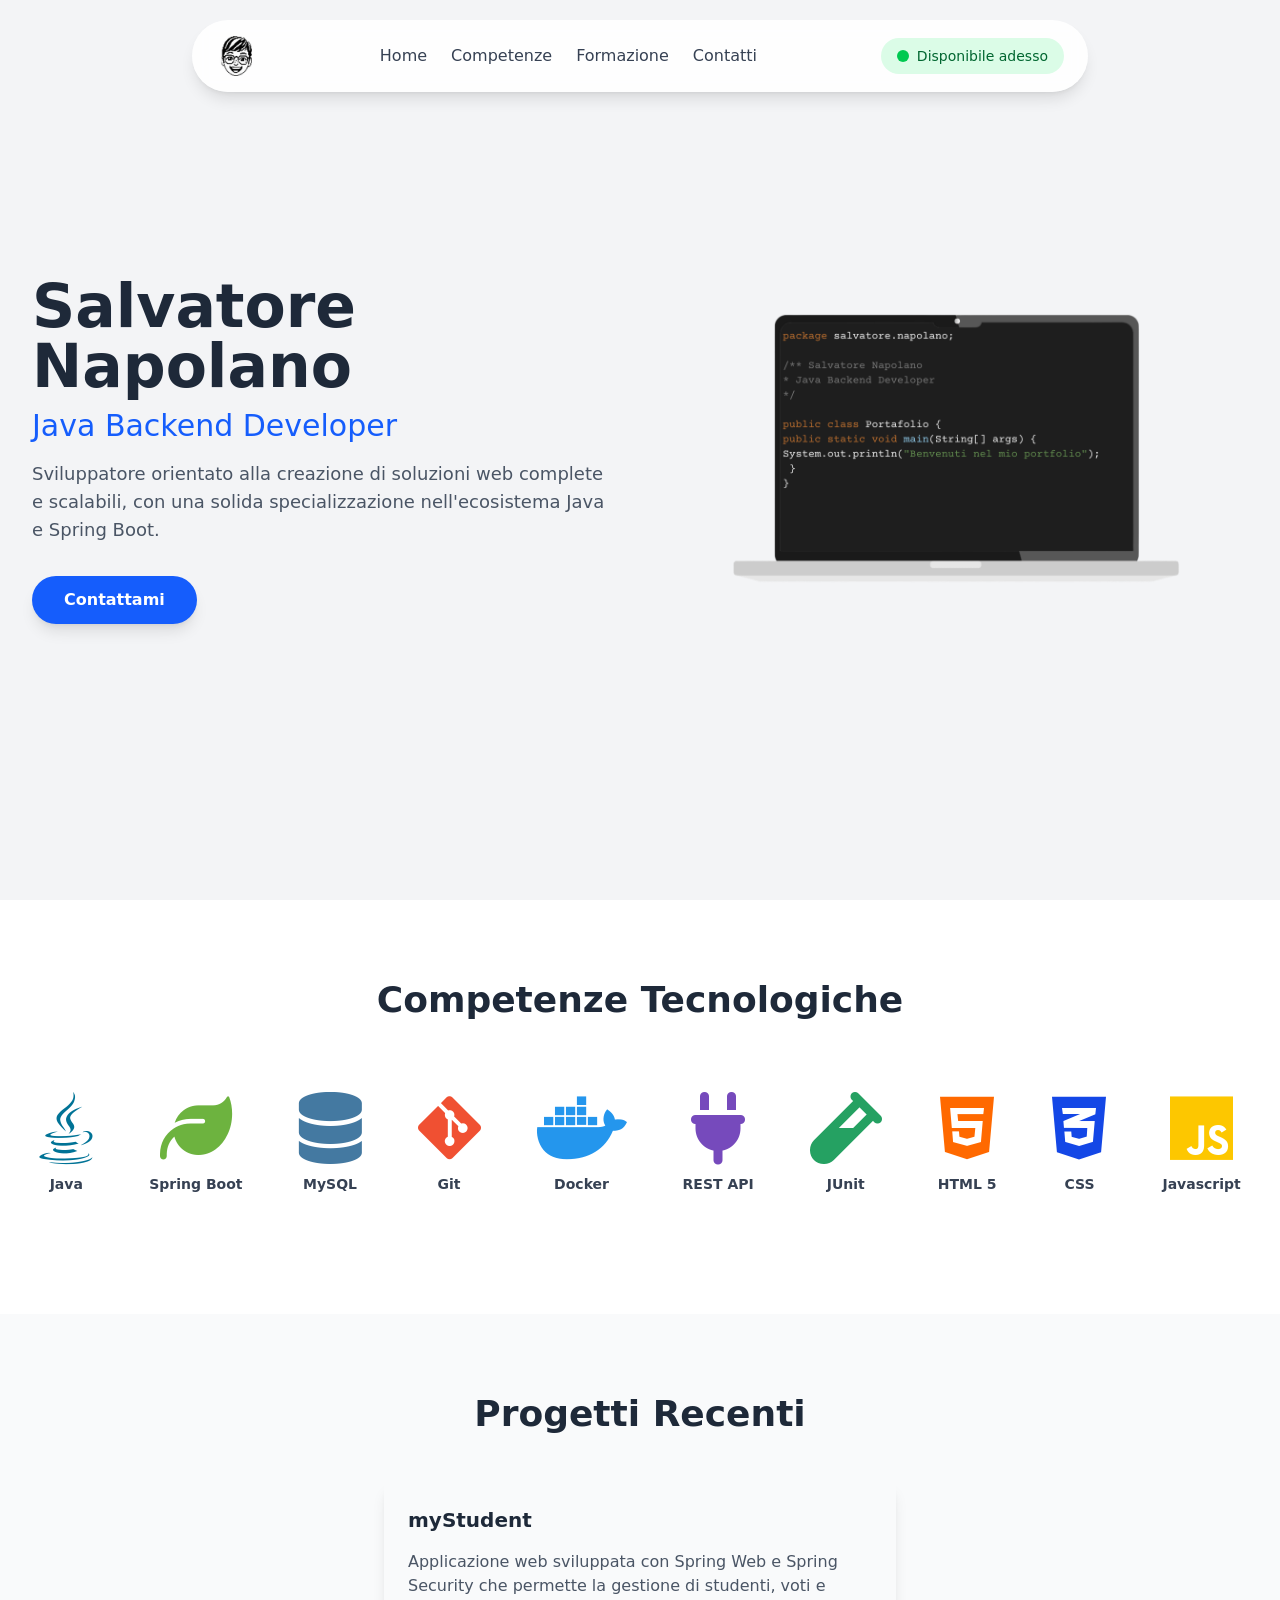
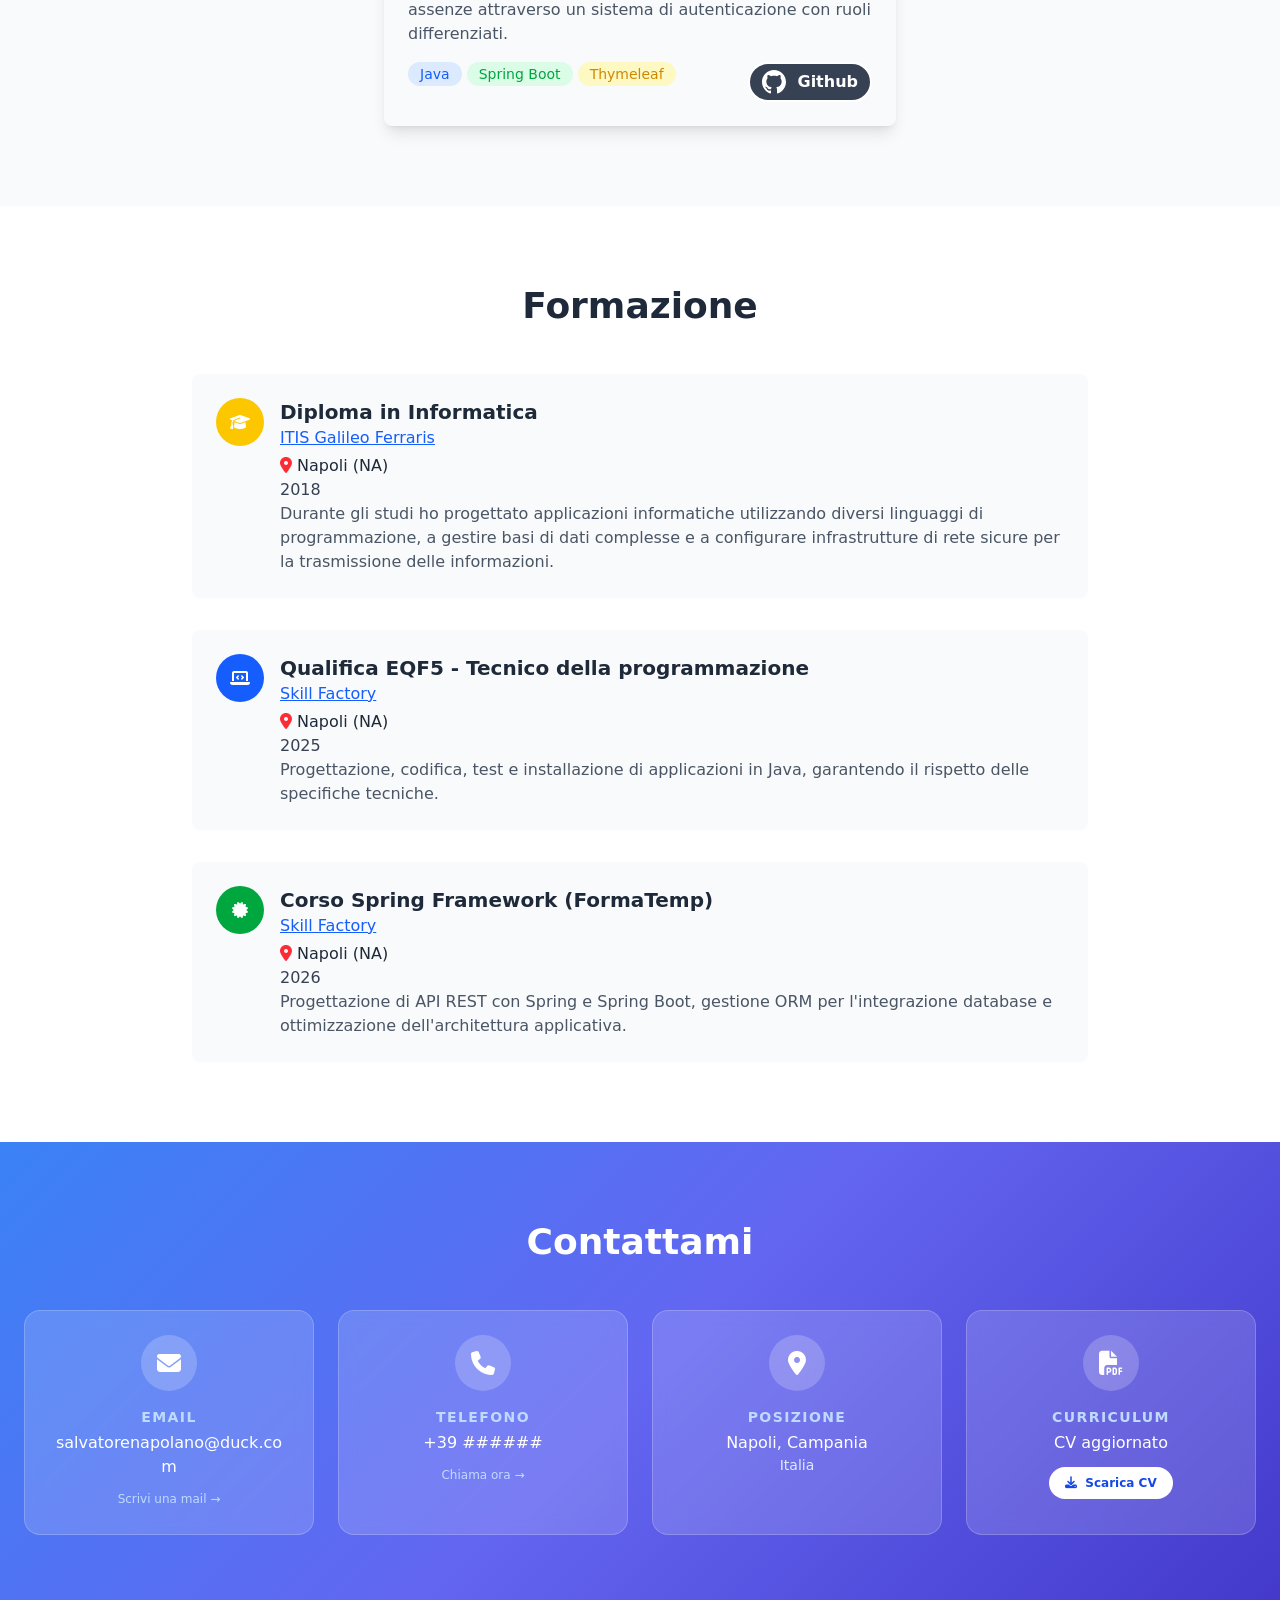
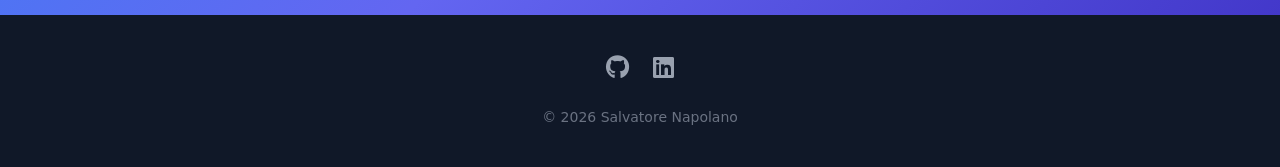
<file: index.html>
<!doctype html>
<html lang="it">
  <head>
    <meta charset="UTF-8" />
    <meta name="viewport" content="width=device-width, initial-scale=1.0" />
    <meta
      name="description"
      content="Portfolio di Salvatore Napolano - Java Backend Developer specializzato in Spring Boot, REST API e soluzioni web scalabili"
    />
    <meta property="og:title" content="Salvatore Napolano | Portfolio" />
    <meta
      property="og:description"
      content="Java Backend Developer con specializzazione in Spring Boot e soluzioni web scalabili"
    />
    <meta property="og:type" content="website" />
    <meta property="og:image" content="assets/images/logo.webp" />

    <title>Salvatore Napolano | Portfolio</title>

    <!-- TailwindCSS -->
    <link rel="stylesheet" href="assets/css/output.css" />
    <!-- Font Awesome CDN -->
    <link
      rel="stylesheet"
      href="https://cdnjs.cloudflare.com/ajax/libs/font-awesome/6.4.0/css/all.min.css"
    />

    <style>
      /* Smooth scrolling per tutta la pagina */
      html {
        scroll-behavior: smooth;
      }

      /* Animazioni personalizzate */
      .fade-in {
        animation: fadeIn 1s ease-in;
      }

      @keyframes fadeIn {
        from {
          opacity: 0;
          transform: translateY(20px);
        }
        to {
          opacity: 1;
          transform: translateY(0);
        }
      }

      /* Animazione per il pallino verde lampeggiante */
      @keyframes pulse {
        0% {
          opacity: 1;
          transform: scale(1);
        }
        50% {
          opacity: 0.5;
          transform: scale(1.2);
        }
        100% {
          opacity: 1;
          transform: scale(1);
        }
      }

      .status-pulse {
        animation: pulse 2s infinite;
      }

      /* Gradient background */
      .gradient-bg {
        background: linear-gradient(
          135deg,
          #3b82f6 0%,
          #6366f1 50%,
          #4338ca 100%
        );
      }

      /* Hover effect per le card */
      .card-hover {
        transition: all 0.3s ease;
      }

      .card-hover:hover {
        transform: translateY(-5px);
        box-shadow:
          0 20px 25px -5px rgba(0, 0, 0, 0.1),
          0 10px 10px -5px rgba(0, 0, 0, 0.04);
      }

      @keyframes scroll {
        0% {
          transform: translateX(0);
        }
        100% {
          transform: translateX(-50%);
        }
      }

      .carousel {
        overflow-x: scroll;
        -webkit-overflow-scrolling: touch;
      }

      .carousel-item {
        flex-shrink: 0;
        padding: 0 1.25rem;
        display: flex;
        align-items: center;
        justify-content: center;
      }

      @media (max-width: 768px) {
        .carousel-item {
          padding: 0 1rem;
        }
      }

      /* Mobile menu styles */
      .mobile-menu {
        transform: translateX(100%);
        transition: transform 0.3s ease-in-out;
      }

      .mobile-menu.active {
        transform: translateX(0);
      }

      /* Disable animation on mobile for better performance */
      @media (prefers-reduced-motion: reduce) {
        html {
          scroll-behavior: auto;
        }

        .fade-in {
          animation: none;
        }

        .card-hover {
          transition: none;
        }
      }
    </style>
  </head>
  <body class="bg-gray-50 text-gray-800">
    <!-- NAVBAR -->
    <nav
      class="fixed top-5 left-1/2 z-50 w-11/12 max-w-4xl -translate-x-1/2 rounded-full bg-white/90 shadow-lg backdrop-blur-sm"
      aria-label="Navigazione principale"
    >
      <div class="container mx-auto px-5 py-3 md:px-6 md:py-4">
        <div class="flex items-center justify-between">
          <!-- Logo + Status mobile (sinistra) -->
          <div class="flex items-center gap-4">
            <a href="#home" class="flex h-10 items-center" aria-label="Home">
              <img
                src="assets/images/logo.webp"
                alt="Logo di Salvatore Napolano"
                class="h-full w-auto"
                loading="lazy"
              />
            </a>

            <!-- Status box mobile (affianco al logo, solo mobile) -->
            <div
              class="flex items-center space-x-1.5 rounded-full bg-green-100 px-3 py-2 md:hidden"
            >
              <div
                class="status-pulse h-2.5 w-2.5 rounded-full bg-green-500"
                aria-hidden="true"
              ></div>
              <span class="text-xs leading-none font-medium text-green-800"
                >Disponibile adesso</span
              >
            </div>
          </div>

          <!-- Desktop menu -->
          <div
            class="bg-yellow hidden items-center space-x-6 rounded-full px-6 py-2 md:flex"
          >
            <a
              href="#home"
              class="nav-link font-medium text-gray-700 transition-colors duration-300 hover:text-blue-600"
              aria-label="Vai alla Home"
            >
              Home
            </a>
            <a
              href="#skills"
              class="nav-link font-medium text-gray-700 transition-colors duration-300 hover:text-blue-600"
              aria-label="Vai a Competenze"
            >
              Competenze
            </a>
            <a
              href="#education"
              class="nav-link font-medium text-gray-700 transition-colors duration-300 hover:text-blue-600"
              aria-label="Vai a Formazione"
            >
              Formazione
            </a>
            <a
              href="#contact"
              class="nav-link font-medium text-gray-700 transition-colors duration-300 hover:text-blue-600"
              aria-label="Vai a Contatti"
            >
              Contatti
            </a>
          </div>

          <!-- Status box desktop -->
          <div
            class="hidden items-center space-x-2 rounded-full bg-green-100 px-4 py-2 md:flex"
          >
            <div
              class="status-pulse h-3 w-3 rounded-full bg-green-500"
              aria-hidden="true"
            ></div>
            <span class="text-sm font-medium text-green-800"
              >Disponibile adesso</span
            >
          </div>

          <!-- Mobile menu button -->
          <button
            id="mobile-menu-btn"
            class="rounded p-1 text-gray-700 hover:text-blue-600 focus:ring-2 focus:ring-blue-500 focus:outline-none md:hidden"
            aria-label="Apri menu mobile"
            aria-expanded="false"
          >
            <i class="fa-solid fa-bars"></i>
          </button>
        </div>
      </div>
    </nav>

    <!-- Mobile Menu Overlay -->
    <div
      id="mobile-menu"
      class="mobile-menu fixed top-20 right-0 z-40 mt-0 h-[calc(100vh-5rem)] w-64 rounded-2xl bg-white shadow-xl md:hidden"
    >
      <div class="p-4">
        <nav class="space-y-4">
          <a
            href="#home"
            class="block py-2 text-lg font-medium text-gray-700 hover:text-blue-600"
            aria-label="Vai alla Home"
            >Home</a
          >
          <a
            href="#skills"
            class="block py-2 text-lg font-medium text-gray-700 hover:text-blue-600"
            aria-label="Vai a Competenze"
            >Competenze</a
          >
          <a
            href="#education"
            class="block py-2 text-lg font-medium text-gray-700 hover:text-blue-600"
            aria-label="Vai a Formazione"
            >Formazione</a
          >
          <a
            href="#contact"
            class="block py-2 text-lg font-medium text-gray-700 hover:text-blue-600"
            aria-label="Vai a Contatti"
            >Contatti</a
          >
        </nav>
      </div>
    </div>

    <!-- HERO SECTION -->
    <section id="home" class="flex min-h-screen items-center bg-gray-100">
      <div class="fade-in container mx-auto px-4 md:px-8">
        <div
          class="grid grid-cols-1 items-center gap-8 md:gap-12 lg:grid-cols-2"
        >
          <!-- Left side: Text content -->
          <div class="text-center lg:text-left">
            <h1
              class="mb-3 text-4xl font-bold text-gray-800 md:text-5xl lg:text-6xl"
            >
              Salvatore Napolano
            </h1>
            <h2
              class="mb-4 text-xl font-light text-blue-600 md:text-2xl lg:text-3xl"
            >
              Java Backend Developer
            </h2>
            <p class="mb-6 text-base text-gray-600 md:mb-8 md:text-lg">
              Sviluppatore orientato alla creazione di soluzioni web complete e
              scalabili, con una solida specializzazione nell'ecosistema Java e
              Spring Boot.
            </p>
            <a
              href="#contact"
              class="inline-block transform rounded-full bg-blue-600 px-6 py-3 font-semibold text-white shadow-lg transition-all duration-300 hover:scale-105 hover:bg-blue-700 md:px-8"
              aria-label="Contattami"
            >
              Contattami
            </a>
          </div>

          <!-- Right side: MacBook visualization -->
          <div class="flex justify-center">
            <div class="relative">
              <img
                src="assets/images/notebook.webp"
                alt="MacBook"
                fetchpriority="high"
                loading="lazy"
                class="w-full max-w-md"
              />
            </div>
          </div>
        </div>
      </div>
    </section>

    <!-- COMPETENZE -->
    <section id="skills" class="overflow-hidden bg-white py-16 md:py-20">
      <div class="container mx-auto mb-6 px-4 md:mb-8 md:px-6">
        <h2 class="text-center text-3xl font-bold text-gray-800 md:text-4xl">
          Competenze Tecnologiche
        </h2>
        <p class="mt-2 text-center text-gray-600 sm:hidden md:text-lg">
          ← Scorri per vedere tutte le tecnologie →
        </p>
      </div>

      <!-- Tech logos carousel -->
      <div class="carousel-container w-full py-8 md:py-10">
        <div class="carousel flex items-center justify-center gap-3 md:gap-4">
          <!-- Java -->
          <div class="carousel-item text-center">
            <div class="flex flex-col items-center">
              <div class="mb-2 text-5xl md:text-6xl lg:text-7xl">
                <i class="fab fa-java" style="color: #007396"></i>
              </div>
              <p class="text-sm font-semibold text-gray-700">Java</p>
            </div>
          </div>
          <!-- Spring Boot -->
          <div class="carousel-item text-center">
            <div class="flex flex-col items-center">
              <div class="mb-2 text-5xl md:text-6xl lg:text-7xl">
                <i class="fas fa-leaf" style="color: #6db33f"></i>
              </div>
              <p class="text-sm font-semibold text-gray-700">Spring Boot</p>
            </div>
          </div>
          <!-- MySQL (Database) -->
          <div class="carousel-item text-center">
            <div class="flex flex-col items-center">
              <div class="mb-2 text-5xl md:text-6xl lg:text-7xl">
                <i class="fas fa-database" style="color: #4479a1"></i>
              </div>
              <p class="text-sm font-semibold text-gray-700">MySQL</p>
            </div>
          </div>
          <!-- Git -->
          <div class="carousel-item text-center">
            <div class="flex flex-col items-center">
              <div class="mb-2 text-5xl md:text-6xl lg:text-7xl">
                <i class="fab fa-git-alt" style="color: #f05032"></i>
              </div>
              <p class="text-sm font-semibold text-gray-700">Git</p>
            </div>
          </div>
          <!-- Docker -->
          <div class="carousel-item text-center">
            <div class="flex flex-col items-center">
              <div class="mb-2 text-5xl md:text-6xl lg:text-7xl">
                <i class="fab fa-docker" style="color: #2496ed"></i>
              </div>
              <p class="text-sm font-semibold text-gray-700">Docker</p>
            </div>
          </div>
          <!-- REST API -->
          <div class="carousel-item text-center">
            <div class="flex flex-col items-center">
              <div class="mb-2 text-5xl md:text-6xl lg:text-7xl">
                <i class="fas fa-plug" style="color: #764abc"></i>
              </div>
              <p class="text-sm font-semibold text-gray-700">REST API</p>
            </div>
          </div>
          <!-- JUnit -->
          <div class="carousel-item text-center">
            <div class="flex flex-col items-center">
              <div class="mb-2 text-5xl md:text-6xl lg:text-7xl">
                <i class="fas fa-vial" style="color: #25a162"></i>
              </div>
              <p class="text-sm font-semibold text-gray-700">JUnit</p>
            </div>
          </div>
          <!-- HTML 5 -->
          <div class="carousel-item text-center">
            <div class="flex flex-col items-center">
              <div class="mb-2 text-5xl md:text-6xl lg:text-7xl">
                <i class="fa-brands fa-html5 text-orange-500"></i>
              </div>
              <p class="text-sm font-semibold text-gray-700">HTML 5</p>
            </div>
          </div>
          <!-- CSS -->
          <div class="carousel-item text-center">
            <div class="flex flex-col items-center">
              <div class="mb-2 text-5xl md:text-6xl lg:text-7xl">
                <i class="fa-brands fa-css3-alt text-blue-700"></i>
              </div>
              <p class="text-sm font-semibold text-gray-700">CSS</p>
            </div>
          </div>
          <!-- JAVASCRIPT -->
          <div class="carousel-item text-center">
            <div class="flex flex-col items-center">
              <div class="mb-2 text-5xl md:text-6xl lg:text-7xl">
                <i class="fa-brands fa-js text-yellow-400"></i>
              </div>
              <p class="text-sm font-semibold text-gray-700">Javascript</p>
            </div>
          </div>
        </div>
      </div>
    </section>

    <!-- PROGETTI -->
    <section id="projects" class="bg-gray-50 py-16 md:py-20">
      <div class="container mx-auto px-4 md:px-6">
        <h2
          class="mb-10 text-center text-3xl font-bold text-gray-800 md:mb-12 md:text-4xl"
        >
          Progetti Recenti
        </h2>
        <!-- <div class="grid gap-6 md:grid-cols-2 md:gap-8 lg:grid-cols-3"> -->
        <div class="flex justify-center px-4">
          <!-- Progetto -->
          <div class="card-hover max-w-lg overflow-hidden rounded-lg shadow-lg">
            <div class="p-5 md:p-6">
              <div class="mb-3 flex items-center md:mb-4">
                <h3 class="text-lg font-semibold text-gray-800 md:text-xl">
                  myStudent
                </h3>
              </div>
              <p class="mb-4 text-sm text-gray-600 md:text-base">
                Applicazione web sviluppata con Spring Web e Spring Security che
                permette la gestione di studenti, voti e assenze attraverso un
                sistema di autenticazione con ruoli differenziati.
              </p>
              <div class="flex flex-wrap justify-between gap-2">
                <div>
                  <span
                    class="rounded-full bg-blue-100 px-2 py-1 text-xs text-blue-600 md:px-3 md:py-1 md:text-sm"
                    >Java</span
                  >
                  <span
                    class="rounded-full bg-green-100 px-2 py-1 text-xs text-green-600 md:px-3 md:py-1 md:text-sm"
                    >Spring Boot</span
                  >
                  <span
                    class="rounded-full bg-yellow-100 px-2 py-1 text-xs text-yellow-600 md:px-3 md:py-1 md:text-sm"
                    >Thymeleaf</span
                  >
                </div>
                <a
                  href="https://github.com/salvatorenapolano/myStudent"
                  target="_blank"
                  rel="noopener noreferrer"
                  class="flex cursor-pointer gap-3 rounded-full border-2 bg-gray-700 to-black px-3 py-1.5 font-semibold text-white duration-300 hover:border-gray-700"
                >
                  <svg
                    viewBox="0 0 24 24"
                    height="24"
                    width="24"
                    xmlns="http://www.w3.org/2000/svg"
                  >
                    <path
                      fill="#FFFFFF"
                      d="M12 0c-6.626 0-12 5.373-12 12 0 5.302 3.438 9.8 8.207 11.387.599.111.793-.261.793-.577v-2.234c-3.338.726-4.033-1.416-4.033-1.416-.546-1.387-1.333-1.756-1.333-1.756-1.089-.745.083-.729.083-.729 1.205.084 1.839 1.237 1.839 1.237 1.07 1.834 2.807 1.304 3.492.997.107-.775.418-1.305.762-1.604-2.665-.305-5.467-1.334-5.467-5.931 0-1.311.469-2.381 1.236-3.221-.124-.303-.535-1.524.117-3.176 0 0 1.008-.322 3.301 1.23.957-.266 1.983-.399 3.003-.404 1.02.005 2.047.138 3.006.404 2.291-1.552 3.297-1.23 3.297-1.23.653 1.653.242 2.874.118 3.176.77.84 1.235 1.911 1.235 3.221 0 4.609-2.807 5.624-5.479 5.921.43.372.823 1.102.823 2.222v3.293c0 .319.192.694.801.576 4.765-1.589 8.199-6.086 8.199-11.386 0-6.627-5.373-12-12-12z"
                    ></path>
                  </svg>
                  Github
                </a>
              </div>
            </div>
          </div>
        </div>
      </div>
    </section>

    <!-- FORMAZIONE -->
    <section id="education" class="bg-white py-16 md:py-20">
      <div class="container mx-auto px-4 md:px-6">
        <h2
          class="mb-10 text-center text-3xl font-bold text-gray-800 md:mb-12 md:text-4xl"
        >
          Formazione
        </h2>

        <div class="mx-auto max-w-4xl">
          <div class="space-y-6 md:space-y-8">
            <!-- Formazione 1 -->
            <div
              class="card-hover flex flex-col items-start space-y-4 rounded-lg bg-gray-50 p-5 md:flex-row md:space-y-0 md:space-x-4 md:p-6"
            >
              <div class="shrink-0">
                <div
                  class="flex h-12 w-12 items-center justify-center rounded-full bg-yellow-400 text-white"
                >
                  <i class="fas fa-graduation-cap"></i>
                </div>
              </div>
              <div>
                <h3 class="text-lg font-semibold text-gray-800 md:text-xl">
                  Diploma in Informatica
                </h3>
                <a
                  href="https://www.itiferraris.edu.it/"
                  class="mt-1 font-medium text-blue-600 underline hover:text-blue-700"
                  aria-label="Vai al sito ITIS Galileo Ferraris"
                >
                  ITIS Galileo Ferraris
                </a>
                <p class="mt-1 font-medium text-gray-800">
                  <i
                    class="fa-solid fa-location-dot text-red-500"
                    aria-hidden="true"
                  ></i>
                  Napoli (NA)
                </p>
                <p class="font-medium text-gray-700">2018</p>
                <p class="text-sm text-gray-600 md:text-base">
                  Durante gli studi ho progettato applicazioni informatiche
                  utilizzando diversi linguaggi di programmazione, a gestire
                  basi di dati complesse e a configurare infrastrutture di rete
                  sicure per la trasmissione delle informazioni.
                </p>
              </div>
            </div>

            <!-- Formazione 2 -->
            <div
              class="card-hover flex flex-col items-start space-y-4 rounded-lg bg-gray-50 p-5 md:flex-row md:space-y-0 md:space-x-4 md:p-6"
            >
              <div class="shrink-0">
                <div
                  class="flex h-12 w-12 items-center justify-center rounded-full bg-blue-600 text-white"
                >
                  <i class="fas fa-laptop-code" aria-hidden="true"></i>
                </div>
              </div>
              <div>
                <h3 class="text-lg font-semibold text-gray-800 md:text-xl">
                  Qualifica EQF5 - Tecnico della programmazione
                </h3>
                <a
                  href="https://www.skillfactory.it/"
                  class="mt-1 font-medium text-blue-600 underline hover:text-blue-700"
                  aria-label="Vai al sito Skill Factory"
                >
                  Skill Factory
                </a>
                <p class="mt-1 font-medium text-gray-800">
                  <i
                    class="fa-solid fa-location-dot text-red-500"
                    aria-hidden="true"
                  ></i>
                  Napoli (NA)
                </p>
                <p class="font-medium text-gray-700">2025</p>
                <p class="text-sm text-gray-600 md:text-base">
                  Progettazione, codifica, test e installazione di applicazioni
                  in Java, garantendo il rispetto delle specifiche tecniche.
                </p>
              </div>
            </div>

            <!-- Formazione 3 -->
            <div
              class="card-hover flex flex-col items-start space-y-4 rounded-lg bg-gray-50 p-5 md:flex-row md:space-y-0 md:space-x-4 md:p-6"
            >
              <div class="shrink-0">
                <div
                  class="flex h-12 w-12 items-center justify-center rounded-full bg-green-600 text-white"
                >
                  <i class="fas fa-certificate" aria-hidden="true"></i>
                </div>
              </div>
              <div>
                <h3 class="text-lg font-semibold text-gray-800 md:text-xl">
                  Corso Spring Framework (FormaTemp)
                </h3>
                <a
                  href="https://www.skillfactory.it/"
                  class="mt-1 font-medium text-blue-600 underline hover:text-blue-700"
                  aria-label="Vai al sito Skill Factory"
                >
                  Skill Factory
                </a>
                <p class="mt-1 font-medium text-gray-800">
                  <i
                    class="fa-solid fa-location-dot text-red-500"
                    aria-hidden="true"
                  ></i>
                  Napoli (NA)
                </p>
                <p class="font-medium text-gray-700">2026</p>
                <p class="text-sm text-gray-600 md:text-base">
                  Progettazione di API REST con Spring e Spring Boot, gestione
                  ORM per l'integrazione database e ottimizzazione
                  dell'architettura applicativa.
                </p>
              </div>
            </div>
          </div>
        </div>
      </div>
    </section>

    <!-- CONTATTI -->
    <section id="contact" class="gradient-bg py-16 md:py-20">
      <div class="container mx-auto px-4 md:px-6">
        <h2
          class="mb-10 text-center text-3xl font-bold text-white md:mb-12 md:text-4xl"
        >
          Contattami
        </h2>

        <!-- Cards -->
        <div
          class="grid grid-cols-1 gap-4 md:grid-cols-2 md:gap-6 lg:grid-cols-4"
        >
          <!-- Email -->
          <div
            class="card-hover rounded-2xl border border-white/20 bg-white/15 p-5 text-center text-white backdrop-blur-sm md:p-6"
          >
            <div
              class="mx-auto mb-3 flex h-12 w-12 items-center justify-center rounded-full bg-white/20 md:mb-4 md:h-14 md:w-14"
            >
              <i
                class="fas fa-envelope text-xl md:text-2xl"
                aria-hidden="true"
              ></i>
            </div>
            <h4
              class="mb-1 text-xs font-semibold tracking-widest text-blue-200 uppercase md:text-sm"
            >
              Email
            </h4>
            <p class="text-sm font-medium break-all text-white md:text-base">
              salvatorenapolano@duck.com
            </p>
            <a
              href="mailto:salvatorenapolano@duck.com"
              class="mt-2 inline-block text-xs text-blue-200 transition-colors duration-200 hover:text-white md:mt-3"
              aria-label="Scrivi una email"
              >Scrivi una mail →</a
            >
          </div>

          <!-- Telefono -->
          <div
            class="card-hover rounded-2xl border border-white/20 bg-white/15 p-5 text-center text-white backdrop-blur-sm md:p-6"
          >
            <div
              class="mx-auto mb-3 flex h-12 w-12 items-center justify-center rounded-full bg-white/20 md:mb-4 md:h-14 md:w-14"
            >
              <i
                class="fas fa-phone text-xl md:text-2xl"
                aria-hidden="true"
              ></i>
            </div>
            <h4
              class="mb-1 text-xs font-semibold tracking-widest text-blue-200 uppercase md:text-sm"
            >
              Telefono
            </h4>
            <p class="text-sm font-medium text-white md:text-base">
              +39 ######
            </p>
            <a
              href="tel:+39#####"
              class="mt-2 inline-block text-xs text-blue-200 transition-colors duration-200 hover:text-white md:mt-3"
              aria-label="Chiama ora"
              >Chiama ora →</a
            >
          </div>

          <!-- Posizione -->
          <div
            class="card-hover rounded-2xl border border-white/20 bg-white/15 p-5 text-center text-white backdrop-blur-sm md:p-6"
          >
            <div
              class="mx-auto mb-3 flex h-12 w-12 items-center justify-center rounded-full bg-white/20 md:mb-4 md:h-14 md:w-14"
            >
              <i
                class="fas fa-map-marker-alt text-xl md:text-2xl"
                aria-hidden="true"
              ></i>
            </div>
            <h4
              class="mb-1 text-xs font-semibold tracking-widest text-blue-200 uppercase md:text-sm"
            >
              Posizione
            </h4>
            <p class="text-sm font-medium text-white md:text-base">
              Napoli, Campania
            </p>
            <p class="text-xs text-blue-100 md:text-sm">Italia</p>
          </div>

          <!-- Curriculum -->
          <div
            class="card-hover rounded-2xl border border-white/20 bg-white/15 p-5 text-center text-white backdrop-blur-sm md:p-6"
          >
            <div
              class="mx-auto mb-3 flex h-12 w-12 items-center justify-center rounded-full bg-white/20 md:mb-4 md:h-14 md:w-14"
            >
              <i
                class="fas fa-file-pdf text-xl md:text-2xl"
                aria-hidden="true"
              ></i>
            </div>
            <h4
              class="mb-1 text-xs font-semibold tracking-widest text-blue-200 uppercase md:text-sm"
            >
              Curriculum
            </h4>
            <p class="text-sm font-medium text-white md:text-base">
              CV aggiornato
            </p>
            <a
              href="assets/cv.pdf"
              download
              class="mt-2 inline-flex items-center justify-center gap-2 rounded-full bg-white px-3 py-2 text-xs font-semibold text-blue-700 transition-colors duration-200 hover:bg-blue-100 md:mt-3 md:px-4"
              aria-label="Scarica CV"
            >
              <i class="fas fa-download" aria-hidden="true"></i> Scarica CV
            </a>
          </div>
        </div>
      </div>
    </section>

    <!-- FOOTER -->
    <footer class="bg-gray-900 py-10 text-white">
      <div class="container mx-auto px-4 text-center md:px-6">
        <div class="mb-6 flex justify-center space-x-6">
          <a
            href="https://github.com/salvatorenapolano"
            class="transform text-gray-400 transition-all duration-300 hover:scale-110 hover:text-white"
            aria-label="Profilo GitHub"
          >
            <i class="fab fa-github text-2xl" aria-hidden="true"></i>
          </a>
          <a
            href="https://linkedin.com/in/salvatore-napolano"
            class="transform text-gray-400 transition-all duration-300 hover:scale-110 hover:text-white"
            aria-label="Profilo LinkedIn"
          >
            <i class="fab fa-linkedin text-2xl" aria-hidden="true"></i>
          </a>
        </div>
        <p class="text-sm text-gray-500">&copy; 2026 Salvatore Napolano</p>
      </div>
    </footer>

    <!-- Script semplice per la navbar mobile -->
    <script>
      // Mobile menu toggle
      const mobileMenuBtn = document.getElementById("mobile-menu-btn");
      const mobileMenu = document.getElementById("mobile-menu");

      if (mobileMenuBtn && mobileMenu) {
        // Open menu
        mobileMenuBtn.addEventListener("click", () => {
          const isActive = mobileMenu.classList.toggle("active");

          // aggiorna aria-expanded automaticamente
          mobileMenuBtn.setAttribute("aria-expanded", isActive);
        });

        // Close menu when clicking on a link
        mobileMenu.querySelectorAll("a").forEach((link) => {
          link.addEventListener("click", () => {
            mobileMenu.classList.remove("active");
            mobileMenuBtn.setAttribute("aria-expanded", "false");
          });
        });
      }

      // Aggiunge active state alla navbar basato sulla sezione corrente
      window.addEventListener("scroll", () => {
        const sections = ["home", "skills", "projects", "education", "contact"];
        const navLinks = document.querySelectorAll(".nav-link");

        let current = "";
        sections.forEach((sectionId) => {
          const section = document.getElementById(sectionId);
          if (section) {
            const sectionTop = section.offsetTop;
            const sectionHeight = section.clientHeight;
            if (scrollY >= sectionTop - sectionHeight / 3) {
              current = sectionId;
            }
          }
        });

        navLinks.forEach((link) => {
          link.classList.remove("text-blue-600");
          if (link.getAttribute("href") === `#${current}`) {
            link.classList.add("text-blue-600");
          }
        });
      });
    </script>
  </body>
</html>
</file>
<file: assets/css/output.css>
/*! tailwindcss v4.2.2 | MIT License | https://tailwindcss.com */
@layer properties;
@layer theme, base, components, utilities;
@layer theme {
  :root, :host {
    --font-sans: ui-sans-serif, system-ui, sans-serif, "Apple Color Emoji",
      "Segoe UI Emoji", "Segoe UI Symbol", "Noto Color Emoji";
    --font-mono: ui-monospace, SFMono-Regular, Menlo, Monaco, Consolas, "Liberation Mono",
      "Courier New", monospace;
    --color-red-500: oklch(63.7% 0.237 25.331);
    --color-orange-500: oklch(70.5% 0.213 47.604);
    --color-yellow-100: oklch(97.3% 0.071 103.193);
    --color-yellow-400: oklch(85.2% 0.199 91.936);
    --color-yellow-600: oklch(68.1% 0.162 75.834);
    --color-green-100: oklch(96.2% 0.044 156.743);
    --color-green-500: oklch(72.3% 0.219 149.579);
    --color-green-600: oklch(62.7% 0.194 149.214);
    --color-green-800: oklch(44.8% 0.119 151.328);
    --color-blue-100: oklch(93.2% 0.032 255.585);
    --color-blue-200: oklch(88.2% 0.059 254.128);
    --color-blue-500: oklch(62.3% 0.214 259.815);
    --color-blue-600: oklch(54.6% 0.245 262.881);
    --color-blue-700: oklch(48.8% 0.243 264.376);
    --color-gray-50: oklch(98.5% 0.002 247.839);
    --color-gray-100: oklch(96.7% 0.003 264.542);
    --color-gray-400: oklch(70.7% 0.022 261.325);
    --color-gray-500: oklch(55.1% 0.027 264.364);
    --color-gray-600: oklch(44.6% 0.03 256.802);
    --color-gray-700: oklch(37.3% 0.034 259.733);
    --color-gray-800: oklch(27.8% 0.033 256.848);
    --color-gray-900: oklch(21% 0.034 264.665);
    --color-black: #000;
    --color-white: #fff;
    --spacing: 0.25rem;
    --container-md: 28rem;
    --container-lg: 32rem;
    --container-4xl: 56rem;
    --text-xs: 0.75rem;
    --text-xs--line-height: calc(1 / 0.75);
    --text-sm: 0.875rem;
    --text-sm--line-height: calc(1.25 / 0.875);
    --text-base: 1rem;
    --text-base--line-height: calc(1.5 / 1);
    --text-lg: 1.125rem;
    --text-lg--line-height: calc(1.75 / 1.125);
    --text-xl: 1.25rem;
    --text-xl--line-height: calc(1.75 / 1.25);
    --text-2xl: 1.5rem;
    --text-2xl--line-height: calc(2 / 1.5);
    --text-3xl: 1.875rem;
    --text-3xl--line-height: calc(2.25 / 1.875);
    --text-4xl: 2.25rem;
    --text-4xl--line-height: calc(2.5 / 2.25);
    --text-5xl: 3rem;
    --text-5xl--line-height: 1;
    --text-6xl: 3.75rem;
    --text-6xl--line-height: 1;
    --text-7xl: 4.5rem;
    --text-7xl--line-height: 1;
    --font-weight-light: 300;
    --font-weight-medium: 500;
    --font-weight-semibold: 600;
    --font-weight-bold: 700;
    --tracking-widest: 0.1em;
    --radius-lg: 0.5rem;
    --radius-2xl: 1rem;
    --blur-sm: 8px;
    --default-transition-duration: 150ms;
    --default-transition-timing-function: cubic-bezier(0.4, 0, 0.2, 1);
    --default-font-family: var(--font-sans);
    --default-mono-font-family: var(--font-mono);
  }
}
@layer base {
  *, ::after, ::before, ::backdrop, ::file-selector-button {
    box-sizing: border-box;
    margin: 0;
    padding: 0;
    border: 0 solid;
  }
  html, :host {
    line-height: 1.5;
    -webkit-text-size-adjust: 100%;
    tab-size: 4;
    font-family: var(--default-font-family, ui-sans-serif, system-ui, sans-serif, "Apple Color Emoji", "Segoe UI Emoji", "Segoe UI Symbol", "Noto Color Emoji");
    font-feature-settings: var(--default-font-feature-settings, normal);
    font-variation-settings: var(--default-font-variation-settings, normal);
    -webkit-tap-highlight-color: transparent;
  }
  hr {
    height: 0;
    color: inherit;
    border-top-width: 1px;
  }
  abbr:where([title]) {
    -webkit-text-decoration: underline dotted;
    text-decoration: underline dotted;
  }
  h1, h2, h3, h4, h5, h6 {
    font-size: inherit;
    font-weight: inherit;
  }
  a {
    color: inherit;
    -webkit-text-decoration: inherit;
    text-decoration: inherit;
  }
  b, strong {
    font-weight: bolder;
  }
  code, kbd, samp, pre {
    font-family: var(--default-mono-font-family, ui-monospace, SFMono-Regular, Menlo, Monaco, Consolas, "Liberation Mono", "Courier New", monospace);
    font-feature-settings: var(--default-mono-font-feature-settings, normal);
    font-variation-settings: var(--default-mono-font-variation-settings, normal);
    font-size: 1em;
  }
  small {
    font-size: 80%;
  }
  sub, sup {
    font-size: 75%;
    line-height: 0;
    position: relative;
    vertical-align: baseline;
  }
  sub {
    bottom: -0.25em;
  }
  sup {
    top: -0.5em;
  }
  table {
    text-indent: 0;
    border-color: inherit;
    border-collapse: collapse;
  }
  :-moz-focusring {
    outline: auto;
  }
  progress {
    vertical-align: baseline;
  }
  summary {
    display: list-item;
  }
  ol, ul, menu {
    list-style: none;
  }
  img, svg, video, canvas, audio, iframe, embed, object {
    display: block;
    vertical-align: middle;
  }
  img, video {
    max-width: 100%;
    height: auto;
  }
  button, input, select, optgroup, textarea, ::file-selector-button {
    font: inherit;
    font-feature-settings: inherit;
    font-variation-settings: inherit;
    letter-spacing: inherit;
    color: inherit;
    border-radius: 0;
    background-color: transparent;
    opacity: 1;
  }
  :where(select:is([multiple], [size])) optgroup {
    font-weight: bolder;
  }
  :where(select:is([multiple], [size])) optgroup option {
    padding-inline-start: 20px;
  }
  ::file-selector-button {
    margin-inline-end: 4px;
  }
  ::placeholder {
    opacity: 1;
  }
  @supports (not (-webkit-appearance: -apple-pay-button))  or (contain-intrinsic-size: 1px) {
    ::placeholder {
      color: currentcolor;
      @supports (color: color-mix(in lab, red, red)) {
        color: color-mix(in oklab, currentcolor 50%, transparent);
      }
    }
  }
  textarea {
    resize: vertical;
  }
  ::-webkit-search-decoration {
    -webkit-appearance: none;
  }
  ::-webkit-date-and-time-value {
    min-height: 1lh;
    text-align: inherit;
  }
  ::-webkit-datetime-edit {
    display: inline-flex;
  }
  ::-webkit-datetime-edit-fields-wrapper {
    padding: 0;
  }
  ::-webkit-datetime-edit, ::-webkit-datetime-edit-year-field, ::-webkit-datetime-edit-month-field, ::-webkit-datetime-edit-day-field, ::-webkit-datetime-edit-hour-field, ::-webkit-datetime-edit-minute-field, ::-webkit-datetime-edit-second-field, ::-webkit-datetime-edit-millisecond-field, ::-webkit-datetime-edit-meridiem-field {
    padding-block: 0;
  }
  ::-webkit-calendar-picker-indicator {
    line-height: 1;
  }
  :-moz-ui-invalid {
    box-shadow: none;
  }
  button, input:where([type="button"], [type="reset"], [type="submit"]), ::file-selector-button {
    appearance: button;
  }
  ::-webkit-inner-spin-button, ::-webkit-outer-spin-button {
    height: auto;
  }
  [hidden]:where(:not([hidden="until-found"])) {
    display: none !important;
  }
}
@layer utilities {
  .fixed {
    position: fixed;
  }
  .relative {
    position: relative;
  }
  .top-5 {
    top: calc(var(--spacing) * 5);
  }
  .top-20 {
    top: calc(var(--spacing) * 20);
  }
  .right-0 {
    right: calc(var(--spacing) * 0);
  }
  .left-1 {
    left: calc(var(--spacing) * 1);
  }
  .left-1\/2 {
    left: calc(1 / 2 * 100%);
  }
  .z-40 {
    z-index: 40;
  }
  .z-50 {
    z-index: 50;
  }
  .container {
    width: 100%;
    @media (width >= 40rem) {
      max-width: 40rem;
    }
    @media (width >= 48rem) {
      max-width: 48rem;
    }
    @media (width >= 64rem) {
      max-width: 64rem;
    }
    @media (width >= 80rem) {
      max-width: 80rem;
    }
    @media (width >= 96rem) {
      max-width: 96rem;
    }
  }
  .mx-auto {
    margin-inline: auto;
  }
  .mt-0 {
    margin-top: calc(var(--spacing) * 0);
  }
  .mt-1 {
    margin-top: calc(var(--spacing) * 1);
  }
  .mt-2 {
    margin-top: calc(var(--spacing) * 2);
  }
  .mb-1 {
    margin-bottom: calc(var(--spacing) * 1);
  }
  .mb-2 {
    margin-bottom: calc(var(--spacing) * 2);
  }
  .mb-3 {
    margin-bottom: calc(var(--spacing) * 3);
  }
  .mb-4 {
    margin-bottom: calc(var(--spacing) * 4);
  }
  .mb-6 {
    margin-bottom: calc(var(--spacing) * 6);
  }
  .mb-10 {
    margin-bottom: calc(var(--spacing) * 10);
  }
  .block {
    display: block;
  }
  .flex {
    display: flex;
  }
  .grid {
    display: grid;
  }
  .hidden {
    display: none;
  }
  .inline-block {
    display: inline-block;
  }
  .inline-flex {
    display: inline-flex;
  }
  .table {
    display: table;
  }
  .h-2 {
    height: calc(var(--spacing) * 2);
  }
  .h-2\.5 {
    height: calc(var(--spacing) * 2.5);
  }
  .h-3 {
    height: calc(var(--spacing) * 3);
  }
  .h-10 {
    height: calc(var(--spacing) * 10);
  }
  .h-12 {
    height: calc(var(--spacing) * 12);
  }
  .h-\[calc\(100vh-5rem\)\] {
    height: calc(100vh - 5rem);
  }
  .h-full {
    height: 100%;
  }
  .min-h-screen {
    min-height: 100vh;
  }
  .w-2 {
    width: calc(var(--spacing) * 2);
  }
  .w-2\.5 {
    width: calc(var(--spacing) * 2.5);
  }
  .w-3 {
    width: calc(var(--spacing) * 3);
  }
  .w-11 {
    width: calc(var(--spacing) * 11);
  }
  .w-11\/12 {
    width: calc(11 / 12 * 100%);
  }
  .w-12 {
    width: calc(var(--spacing) * 12);
  }
  .w-64 {
    width: calc(var(--spacing) * 64);
  }
  .w-auto {
    width: auto;
  }
  .w-full {
    width: 100%;
  }
  .max-w-4xl {
    max-width: var(--container-4xl);
  }
  .max-w-lg {
    max-width: var(--container-lg);
  }
  .max-w-md {
    max-width: var(--container-md);
  }
  .flex-shrink {
    flex-shrink: 1;
  }
  .shrink-0 {
    flex-shrink: 0;
  }
  .border-collapse {
    border-collapse: collapse;
  }
  .-translate-x-1 {
    --tw-translate-x: calc(var(--spacing) * -1);
    translate: var(--tw-translate-x) var(--tw-translate-y);
  }
  .-translate-x-1\/2 {
    --tw-translate-x: calc(calc(1 / 2 * 100%) * -1);
    translate: var(--tw-translate-x) var(--tw-translate-y);
  }
  .transform {
    transform: var(--tw-rotate-x,) var(--tw-rotate-y,) var(--tw-rotate-z,) var(--tw-skew-x,) var(--tw-skew-y,);
  }
  .cursor-pointer {
    cursor: pointer;
  }
  .resize {
    resize: both;
  }
  .grid-cols-1 {
    grid-template-columns: repeat(1, minmax(0, 1fr));
  }
  .flex-col {
    flex-direction: column;
  }
  .flex-wrap {
    flex-wrap: wrap;
  }
  .items-center {
    align-items: center;
  }
  .items-start {
    align-items: flex-start;
  }
  .justify-between {
    justify-content: space-between;
  }
  .justify-center {
    justify-content: center;
  }
  .gap-2 {
    gap: calc(var(--spacing) * 2);
  }
  .gap-3 {
    gap: calc(var(--spacing) * 3);
  }
  .gap-4 {
    gap: calc(var(--spacing) * 4);
  }
  .gap-6 {
    gap: calc(var(--spacing) * 6);
  }
  .gap-8 {
    gap: calc(var(--spacing) * 8);
  }
  .space-y-4 {
    :where(& > :not(:last-child)) {
      --tw-space-y-reverse: 0;
      margin-block-start: calc(calc(var(--spacing) * 4) * var(--tw-space-y-reverse));
      margin-block-end: calc(calc(var(--spacing) * 4) * calc(1 - var(--tw-space-y-reverse)));
    }
  }
  .space-y-6 {
    :where(& > :not(:last-child)) {
      --tw-space-y-reverse: 0;
      margin-block-start: calc(calc(var(--spacing) * 6) * var(--tw-space-y-reverse));
      margin-block-end: calc(calc(var(--spacing) * 6) * calc(1 - var(--tw-space-y-reverse)));
    }
  }
  .space-x-1 {
    :where(& > :not(:last-child)) {
      --tw-space-x-reverse: 0;
      margin-inline-start: calc(calc(var(--spacing) * 1) * var(--tw-space-x-reverse));
      margin-inline-end: calc(calc(var(--spacing) * 1) * calc(1 - var(--tw-space-x-reverse)));
    }
  }
  .space-x-1\.5 {
    :where(& > :not(:last-child)) {
      --tw-space-x-reverse: 0;
      margin-inline-start: calc(calc(var(--spacing) * 1.5) * var(--tw-space-x-reverse));
      margin-inline-end: calc(calc(var(--spacing) * 1.5) * calc(1 - var(--tw-space-x-reverse)));
    }
  }
  .space-x-2 {
    :where(& > :not(:last-child)) {
      --tw-space-x-reverse: 0;
      margin-inline-start: calc(calc(var(--spacing) * 2) * var(--tw-space-x-reverse));
      margin-inline-end: calc(calc(var(--spacing) * 2) * calc(1 - var(--tw-space-x-reverse)));
    }
  }
  .space-x-6 {
    :where(& > :not(:last-child)) {
      --tw-space-x-reverse: 0;
      margin-inline-start: calc(calc(var(--spacing) * 6) * var(--tw-space-x-reverse));
      margin-inline-end: calc(calc(var(--spacing) * 6) * calc(1 - var(--tw-space-x-reverse)));
    }
  }
  .overflow-hidden {
    overflow: hidden;
  }
  .rounded {
    border-radius: 0.25rem;
  }
  .rounded-2xl {
    border-radius: var(--radius-2xl);
  }
  .rounded-full {
    border-radius: calc(infinity * 1px);
  }
  .rounded-lg {
    border-radius: var(--radius-lg);
  }
  .border {
    border-style: var(--tw-border-style);
    border-width: 1px;
  }
  .border-2 {
    border-style: var(--tw-border-style);
    border-width: 2px;
  }
  .border-white {
    border-color: var(--color-white);
  }
  .border-white\/20 {
    border-color: color-mix(in srgb, #fff 20%, transparent);
    @supports (color: color-mix(in lab, red, red)) {
      border-color: color-mix(in oklab, var(--color-white) 20%, transparent);
    }
  }
  .bg-blue-100 {
    background-color: var(--color-blue-100);
  }
  .bg-blue-600 {
    background-color: var(--color-blue-600);
  }
  .bg-gray-50 {
    background-color: var(--color-gray-50);
  }
  .bg-gray-100 {
    background-color: var(--color-gray-100);
  }
  .bg-gray-700 {
    background-color: var(--color-gray-700);
  }
  .bg-gray-900 {
    background-color: var(--color-gray-900);
  }
  .bg-green-100 {
    background-color: var(--color-green-100);
  }
  .bg-green-500 {
    background-color: var(--color-green-500);
  }
  .bg-green-600 {
    background-color: var(--color-green-600);
  }
  .bg-white {
    background-color: var(--color-white);
  }
  .bg-white\/15 {
    background-color: color-mix(in srgb, #fff 15%, transparent);
    @supports (color: color-mix(in lab, red, red)) {
      background-color: color-mix(in oklab, var(--color-white) 15%, transparent);
    }
  }
  .bg-white\/20 {
    background-color: color-mix(in srgb, #fff 20%, transparent);
    @supports (color: color-mix(in lab, red, red)) {
      background-color: color-mix(in oklab, var(--color-white) 20%, transparent);
    }
  }
  .bg-white\/90 {
    background-color: color-mix(in srgb, #fff 90%, transparent);
    @supports (color: color-mix(in lab, red, red)) {
      background-color: color-mix(in oklab, var(--color-white) 90%, transparent);
    }
  }
  .bg-yellow-100 {
    background-color: var(--color-yellow-100);
  }
  .bg-yellow-400 {
    background-color: var(--color-yellow-400);
  }
  .to-black {
    --tw-gradient-to: var(--color-black);
    --tw-gradient-stops: var(--tw-gradient-via-stops, var(--tw-gradient-position), var(--tw-gradient-from) var(--tw-gradient-from-position), var(--tw-gradient-to) var(--tw-gradient-to-position));
  }
  .p-1 {
    padding: calc(var(--spacing) * 1);
  }
  .p-4 {
    padding: calc(var(--spacing) * 4);
  }
  .p-5 {
    padding: calc(var(--spacing) * 5);
  }
  .px-2 {
    padding-inline: calc(var(--spacing) * 2);
  }
  .px-3 {
    padding-inline: calc(var(--spacing) * 3);
  }
  .px-4 {
    padding-inline: calc(var(--spacing) * 4);
  }
  .px-5 {
    padding-inline: calc(var(--spacing) * 5);
  }
  .px-6 {
    padding-inline: calc(var(--spacing) * 6);
  }
  .py-1 {
    padding-block: calc(var(--spacing) * 1);
  }
  .py-1\.5 {
    padding-block: calc(var(--spacing) * 1.5);
  }
  .py-2 {
    padding-block: calc(var(--spacing) * 2);
  }
  .py-3 {
    padding-block: calc(var(--spacing) * 3);
  }
  .py-8 {
    padding-block: calc(var(--spacing) * 8);
  }
  .py-10 {
    padding-block: calc(var(--spacing) * 10);
  }
  .py-16 {
    padding-block: calc(var(--spacing) * 16);
  }
  .text-center {
    text-align: center;
  }
  .text-2xl {
    font-size: var(--text-2xl);
    line-height: var(--tw-leading, var(--text-2xl--line-height));
  }
  .text-3xl {
    font-size: var(--text-3xl);
    line-height: var(--tw-leading, var(--text-3xl--line-height));
  }
  .text-4xl {
    font-size: var(--text-4xl);
    line-height: var(--tw-leading, var(--text-4xl--line-height));
  }
  .text-5xl {
    font-size: var(--text-5xl);
    line-height: var(--tw-leading, var(--text-5xl--line-height));
  }
  .text-base {
    font-size: var(--text-base);
    line-height: var(--tw-leading, var(--text-base--line-height));
  }
  .text-lg {
    font-size: var(--text-lg);
    line-height: var(--tw-leading, var(--text-lg--line-height));
  }
  .text-sm {
    font-size: var(--text-sm);
    line-height: var(--tw-leading, var(--text-sm--line-height));
  }
  .text-xl {
    font-size: var(--text-xl);
    line-height: var(--tw-leading, var(--text-xl--line-height));
  }
  .text-xs {
    font-size: var(--text-xs);
    line-height: var(--tw-leading, var(--text-xs--line-height));
  }
  .leading-none {
    --tw-leading: 1;
    line-height: 1;
  }
  .font-bold {
    --tw-font-weight: var(--font-weight-bold);
    font-weight: var(--font-weight-bold);
  }
  .font-light {
    --tw-font-weight: var(--font-weight-light);
    font-weight: var(--font-weight-light);
  }
  .font-medium {
    --tw-font-weight: var(--font-weight-medium);
    font-weight: var(--font-weight-medium);
  }
  .font-semibold {
    --tw-font-weight: var(--font-weight-semibold);
    font-weight: var(--font-weight-semibold);
  }
  .tracking-widest {
    --tw-tracking: var(--tracking-widest);
    letter-spacing: var(--tracking-widest);
  }
  .break-all {
    word-break: break-all;
  }
  .text-blue-100 {
    color: var(--color-blue-100);
  }
  .text-blue-200 {
    color: var(--color-blue-200);
  }
  .text-blue-600 {
    color: var(--color-blue-600);
  }
  .text-blue-700 {
    color: var(--color-blue-700);
  }
  .text-gray-400 {
    color: var(--color-gray-400);
  }
  .text-gray-500 {
    color: var(--color-gray-500);
  }
  .text-gray-600 {
    color: var(--color-gray-600);
  }
  .text-gray-700 {
    color: var(--color-gray-700);
  }
  .text-gray-800 {
    color: var(--color-gray-800);
  }
  .text-green-600 {
    color: var(--color-green-600);
  }
  .text-green-800 {
    color: var(--color-green-800);
  }
  .text-orange-500 {
    color: var(--color-orange-500);
  }
  .text-red-500 {
    color: var(--color-red-500);
  }
  .text-white {
    color: var(--color-white);
  }
  .text-yellow-400 {
    color: var(--color-yellow-400);
  }
  .text-yellow-600 {
    color: var(--color-yellow-600);
  }
  .uppercase {
    text-transform: uppercase;
  }
  .underline {
    text-decoration-line: underline;
  }
  .shadow-lg {
    --tw-shadow: 0 10px 15px -3px var(--tw-shadow-color, rgb(0 0 0 / 0.1)), 0 4px 6px -4px var(--tw-shadow-color, rgb(0 0 0 / 0.1));
    box-shadow: var(--tw-inset-shadow), var(--tw-inset-ring-shadow), var(--tw-ring-offset-shadow), var(--tw-ring-shadow), var(--tw-shadow);
  }
  .shadow-xl {
    --tw-shadow: 0 20px 25px -5px var(--tw-shadow-color, rgb(0 0 0 / 0.1)), 0 8px 10px -6px var(--tw-shadow-color, rgb(0 0 0 / 0.1));
    box-shadow: var(--tw-inset-shadow), var(--tw-inset-ring-shadow), var(--tw-ring-offset-shadow), var(--tw-ring-shadow), var(--tw-shadow);
  }
  .outline {
    outline-style: var(--tw-outline-style);
    outline-width: 1px;
  }
  .backdrop-blur-sm {
    --tw-backdrop-blur: blur(var(--blur-sm));
    -webkit-backdrop-filter: var(--tw-backdrop-blur,) var(--tw-backdrop-brightness,) var(--tw-backdrop-contrast,) var(--tw-backdrop-grayscale,) var(--tw-backdrop-hue-rotate,) var(--tw-backdrop-invert,) var(--tw-backdrop-opacity,) var(--tw-backdrop-saturate,) var(--tw-backdrop-sepia,);
    backdrop-filter: var(--tw-backdrop-blur,) var(--tw-backdrop-brightness,) var(--tw-backdrop-contrast,) var(--tw-backdrop-grayscale,) var(--tw-backdrop-hue-rotate,) var(--tw-backdrop-invert,) var(--tw-backdrop-opacity,) var(--tw-backdrop-saturate,) var(--tw-backdrop-sepia,);
  }
  .backdrop-filter {
    -webkit-backdrop-filter: var(--tw-backdrop-blur,) var(--tw-backdrop-brightness,) var(--tw-backdrop-contrast,) var(--tw-backdrop-grayscale,) var(--tw-backdrop-hue-rotate,) var(--tw-backdrop-invert,) var(--tw-backdrop-opacity,) var(--tw-backdrop-saturate,) var(--tw-backdrop-sepia,);
    backdrop-filter: var(--tw-backdrop-blur,) var(--tw-backdrop-brightness,) var(--tw-backdrop-contrast,) var(--tw-backdrop-grayscale,) var(--tw-backdrop-hue-rotate,) var(--tw-backdrop-invert,) var(--tw-backdrop-opacity,) var(--tw-backdrop-saturate,) var(--tw-backdrop-sepia,);
  }
  .transition {
    transition-property: color, background-color, border-color, outline-color, text-decoration-color, fill, stroke, --tw-gradient-from, --tw-gradient-via, --tw-gradient-to, opacity, box-shadow, transform, translate, scale, rotate, filter, -webkit-backdrop-filter, backdrop-filter, display, content-visibility, overlay, pointer-events;
    transition-timing-function: var(--tw-ease, var(--default-transition-timing-function));
    transition-duration: var(--tw-duration, var(--default-transition-duration));
  }
  .transition-all {
    transition-property: all;
    transition-timing-function: var(--tw-ease, var(--default-transition-timing-function));
    transition-duration: var(--tw-duration, var(--default-transition-duration));
  }
  .transition-colors {
    transition-property: color, background-color, border-color, outline-color, text-decoration-color, fill, stroke, --tw-gradient-from, --tw-gradient-via, --tw-gradient-to;
    transition-timing-function: var(--tw-ease, var(--default-transition-timing-function));
    transition-duration: var(--tw-duration, var(--default-transition-duration));
  }
  .duration-200 {
    --tw-duration: 200ms;
    transition-duration: 200ms;
  }
  .duration-300 {
    --tw-duration: 300ms;
    transition-duration: 300ms;
  }
  .hover\:scale-105 {
    &:hover {
      @media (hover: hover) {
        --tw-scale-x: 105%;
        --tw-scale-y: 105%;
        --tw-scale-z: 105%;
        scale: var(--tw-scale-x) var(--tw-scale-y);
      }
    }
  }
  .hover\:scale-110 {
    &:hover {
      @media (hover: hover) {
        --tw-scale-x: 110%;
        --tw-scale-y: 110%;
        --tw-scale-z: 110%;
        scale: var(--tw-scale-x) var(--tw-scale-y);
      }
    }
  }
  .hover\:border-gray-700 {
    &:hover {
      @media (hover: hover) {
        border-color: var(--color-gray-700);
      }
    }
  }
  .hover\:bg-blue-100 {
    &:hover {
      @media (hover: hover) {
        background-color: var(--color-blue-100);
      }
    }
  }
  .hover\:bg-blue-700 {
    &:hover {
      @media (hover: hover) {
        background-color: var(--color-blue-700);
      }
    }
  }
  .hover\:text-blue-600 {
    &:hover {
      @media (hover: hover) {
        color: var(--color-blue-600);
      }
    }
  }
  .hover\:text-blue-700 {
    &:hover {
      @media (hover: hover) {
        color: var(--color-blue-700);
      }
    }
  }
  .hover\:text-white {
    &:hover {
      @media (hover: hover) {
        color: var(--color-white);
      }
    }
  }
  .focus\:ring-2 {
    &:focus {
      --tw-ring-shadow: var(--tw-ring-inset,) 0 0 0 calc(2px + var(--tw-ring-offset-width)) var(--tw-ring-color, currentcolor);
      box-shadow: var(--tw-inset-shadow), var(--tw-inset-ring-shadow), var(--tw-ring-offset-shadow), var(--tw-ring-shadow), var(--tw-shadow);
    }
  }
  .focus\:ring-blue-500 {
    &:focus {
      --tw-ring-color: var(--color-blue-500);
    }
  }
  .focus\:outline-none {
    &:focus {
      --tw-outline-style: none;
      outline-style: none;
    }
  }
  .sm\:hidden {
    @media (width >= 40rem) {
      display: none;
    }
  }
  .md\:mt-3 {
    @media (width >= 48rem) {
      margin-top: calc(var(--spacing) * 3);
    }
  }
  .md\:mb-4 {
    @media (width >= 48rem) {
      margin-bottom: calc(var(--spacing) * 4);
    }
  }
  .md\:mb-8 {
    @media (width >= 48rem) {
      margin-bottom: calc(var(--spacing) * 8);
    }
  }
  .md\:mb-12 {
    @media (width >= 48rem) {
      margin-bottom: calc(var(--spacing) * 12);
    }
  }
  .md\:flex {
    @media (width >= 48rem) {
      display: flex;
    }
  }
  .md\:hidden {
    @media (width >= 48rem) {
      display: none;
    }
  }
  .md\:h-14 {
    @media (width >= 48rem) {
      height: calc(var(--spacing) * 14);
    }
  }
  .md\:w-14 {
    @media (width >= 48rem) {
      width: calc(var(--spacing) * 14);
    }
  }
  .md\:grid-cols-2 {
    @media (width >= 48rem) {
      grid-template-columns: repeat(2, minmax(0, 1fr));
    }
  }
  .md\:flex-row {
    @media (width >= 48rem) {
      flex-direction: row;
    }
  }
  .md\:gap-4 {
    @media (width >= 48rem) {
      gap: calc(var(--spacing) * 4);
    }
  }
  .md\:gap-6 {
    @media (width >= 48rem) {
      gap: calc(var(--spacing) * 6);
    }
  }
  .md\:gap-8 {
    @media (width >= 48rem) {
      gap: calc(var(--spacing) * 8);
    }
  }
  .md\:gap-12 {
    @media (width >= 48rem) {
      gap: calc(var(--spacing) * 12);
    }
  }
  .md\:space-y-0 {
    @media (width >= 48rem) {
      :where(& > :not(:last-child)) {
        --tw-space-y-reverse: 0;
        margin-block-start: calc(calc(var(--spacing) * 0) * var(--tw-space-y-reverse));
        margin-block-end: calc(calc(var(--spacing) * 0) * calc(1 - var(--tw-space-y-reverse)));
      }
    }
  }
  .md\:space-y-8 {
    @media (width >= 48rem) {
      :where(& > :not(:last-child)) {
        --tw-space-y-reverse: 0;
        margin-block-start: calc(calc(var(--spacing) * 8) * var(--tw-space-y-reverse));
        margin-block-end: calc(calc(var(--spacing) * 8) * calc(1 - var(--tw-space-y-reverse)));
      }
    }
  }
  .md\:space-x-4 {
    @media (width >= 48rem) {
      :where(& > :not(:last-child)) {
        --tw-space-x-reverse: 0;
        margin-inline-start: calc(calc(var(--spacing) * 4) * var(--tw-space-x-reverse));
        margin-inline-end: calc(calc(var(--spacing) * 4) * calc(1 - var(--tw-space-x-reverse)));
      }
    }
  }
  .md\:p-6 {
    @media (width >= 48rem) {
      padding: calc(var(--spacing) * 6);
    }
  }
  .md\:px-3 {
    @media (width >= 48rem) {
      padding-inline: calc(var(--spacing) * 3);
    }
  }
  .md\:px-4 {
    @media (width >= 48rem) {
      padding-inline: calc(var(--spacing) * 4);
    }
  }
  .md\:px-6 {
    @media (width >= 48rem) {
      padding-inline: calc(var(--spacing) * 6);
    }
  }
  .md\:px-8 {
    @media (width >= 48rem) {
      padding-inline: calc(var(--spacing) * 8);
    }
  }
  .md\:py-1 {
    @media (width >= 48rem) {
      padding-block: calc(var(--spacing) * 1);
    }
  }
  .md\:py-4 {
    @media (width >= 48rem) {
      padding-block: calc(var(--spacing) * 4);
    }
  }
  .md\:py-10 {
    @media (width >= 48rem) {
      padding-block: calc(var(--spacing) * 10);
    }
  }
  .md\:py-20 {
    @media (width >= 48rem) {
      padding-block: calc(var(--spacing) * 20);
    }
  }
  .md\:text-2xl {
    @media (width >= 48rem) {
      font-size: var(--text-2xl);
      line-height: var(--tw-leading, var(--text-2xl--line-height));
    }
  }
  .md\:text-4xl {
    @media (width >= 48rem) {
      font-size: var(--text-4xl);
      line-height: var(--tw-leading, var(--text-4xl--line-height));
    }
  }
  .md\:text-5xl {
    @media (width >= 48rem) {
      font-size: var(--text-5xl);
      line-height: var(--tw-leading, var(--text-5xl--line-height));
    }
  }
  .md\:text-6xl {
    @media (width >= 48rem) {
      font-size: var(--text-6xl);
      line-height: var(--tw-leading, var(--text-6xl--line-height));
    }
  }
  .md\:text-base {
    @media (width >= 48rem) {
      font-size: var(--text-base);
      line-height: var(--tw-leading, var(--text-base--line-height));
    }
  }
  .md\:text-lg {
    @media (width >= 48rem) {
      font-size: var(--text-lg);
      line-height: var(--tw-leading, var(--text-lg--line-height));
    }
  }
  .md\:text-sm {
    @media (width >= 48rem) {
      font-size: var(--text-sm);
      line-height: var(--tw-leading, var(--text-sm--line-height));
    }
  }
  .md\:text-xl {
    @media (width >= 48rem) {
      font-size: var(--text-xl);
      line-height: var(--tw-leading, var(--text-xl--line-height));
    }
  }
  .lg\:grid-cols-2 {
    @media (width >= 64rem) {
      grid-template-columns: repeat(2, minmax(0, 1fr));
    }
  }
  .lg\:grid-cols-3 {
    @media (width >= 64rem) {
      grid-template-columns: repeat(3, minmax(0, 1fr));
    }
  }
  .lg\:grid-cols-4 {
    @media (width >= 64rem) {
      grid-template-columns: repeat(4, minmax(0, 1fr));
    }
  }
  .lg\:text-left {
    @media (width >= 64rem) {
      text-align: left;
    }
  }
  .lg\:text-3xl {
    @media (width >= 64rem) {
      font-size: var(--text-3xl);
      line-height: var(--tw-leading, var(--text-3xl--line-height));
    }
  }
  .lg\:text-6xl {
    @media (width >= 64rem) {
      font-size: var(--text-6xl);
      line-height: var(--tw-leading, var(--text-6xl--line-height));
    }
  }
  .lg\:text-7xl {
    @media (width >= 64rem) {
      font-size: var(--text-7xl);
      line-height: var(--tw-leading, var(--text-7xl--line-height));
    }
  }
}
@property --tw-translate-x {
  syntax: "*";
  inherits: false;
  initial-value: 0;
}
@property --tw-translate-y {
  syntax: "*";
  inherits: false;
  initial-value: 0;
}
@property --tw-translate-z {
  syntax: "*";
  inherits: false;
  initial-value: 0;
}
@property --tw-rotate-x {
  syntax: "*";
  inherits: false;
}
@property --tw-rotate-y {
  syntax: "*";
  inherits: false;
}
@property --tw-rotate-z {
  syntax: "*";
  inherits: false;
}
@property --tw-skew-x {
  syntax: "*";
  inherits: false;
}
@property --tw-skew-y {
  syntax: "*";
  inherits: false;
}
@property --tw-space-y-reverse {
  syntax: "*";
  inherits: false;
  initial-value: 0;
}
@property --tw-space-x-reverse {
  syntax: "*";
  inherits: false;
  initial-value: 0;
}
@property --tw-border-style {
  syntax: "*";
  inherits: false;
  initial-value: solid;
}
@property --tw-gradient-position {
  syntax: "*";
  inherits: false;
}
@property --tw-gradient-from {
  syntax: "<color>";
  inherits: false;
  initial-value: #0000;
}
@property --tw-gradient-via {
  syntax: "<color>";
  inherits: false;
  initial-value: #0000;
}
@property --tw-gradient-to {
  syntax: "<color>";
  inherits: false;
  initial-value: #0000;
}
@property --tw-gradient-stops {
  syntax: "*";
  inherits: false;
}
@property --tw-gradient-via-stops {
  syntax: "*";
  inherits: false;
}
@property --tw-gradient-from-position {
  syntax: "<length-percentage>";
  inherits: false;
  initial-value: 0%;
}
@property --tw-gradient-via-position {
  syntax: "<length-percentage>";
  inherits: false;
  initial-value: 50%;
}
@property --tw-gradient-to-position {
  syntax: "<length-percentage>";
  inherits: false;
  initial-value: 100%;
}
@property --tw-leading {
  syntax: "*";
  inherits: false;
}
@property --tw-font-weight {
  syntax: "*";
  inherits: false;
}
@property --tw-tracking {
  syntax: "*";
  inherits: false;
}
@property --tw-shadow {
  syntax: "*";
  inherits: false;
  initial-value: 0 0 #0000;
}
@property --tw-shadow-color {
  syntax: "*";
  inherits: false;
}
@property --tw-shadow-alpha {
  syntax: "<percentage>";
  inherits: false;
  initial-value: 100%;
}
@property --tw-inset-shadow {
  syntax: "*";
  inherits: false;
  initial-value: 0 0 #0000;
}
@property --tw-inset-shadow-color {
  syntax: "*";
  inherits: false;
}
@property --tw-inset-shadow-alpha {
  syntax: "<percentage>";
  inherits: false;
  initial-value: 100%;
}
@property --tw-ring-color {
  syntax: "*";
  inherits: false;
}
@property --tw-ring-shadow {
  syntax: "*";
  inherits: false;
  initial-value: 0 0 #0000;
}
@property --tw-inset-ring-color {
  syntax: "*";
  inherits: false;
}
@property --tw-inset-ring-shadow {
  syntax: "*";
  inherits: false;
  initial-value: 0 0 #0000;
}
@property --tw-ring-inset {
  syntax: "*";
  inherits: false;
}
@property --tw-ring-offset-width {
  syntax: "<length>";
  inherits: false;
  initial-value: 0px;
}
@property --tw-ring-offset-color {
  syntax: "*";
  inherits: false;
  initial-value: #fff;
}
@property --tw-ring-offset-shadow {
  syntax: "*";
  inherits: false;
  initial-value: 0 0 #0000;
}
@property --tw-outline-style {
  syntax: "*";
  inherits: false;
  initial-value: solid;
}
@property --tw-backdrop-blur {
  syntax: "*";
  inherits: false;
}
@property --tw-backdrop-brightness {
  syntax: "*";
  inherits: false;
}
@property --tw-backdrop-contrast {
  syntax: "*";
  inherits: false;
}
@property --tw-backdrop-grayscale {
  syntax: "*";
  inherits: false;
}
@property --tw-backdrop-hue-rotate {
  syntax: "*";
  inherits: false;
}
@property --tw-backdrop-invert {
  syntax: "*";
  inherits: false;
}
@property --tw-backdrop-opacity {
  syntax: "*";
  inherits: false;
}
@property --tw-backdrop-saturate {
  syntax: "*";
  inherits: false;
}
@property --tw-backdrop-sepia {
  syntax: "*";
  inherits: false;
}
@property --tw-duration {
  syntax: "*";
  inherits: false;
}
@property --tw-scale-x {
  syntax: "*";
  inherits: false;
  initial-value: 1;
}
@property --tw-scale-y {
  syntax: "*";
  inherits: false;
  initial-value: 1;
}
@property --tw-scale-z {
  syntax: "*";
  inherits: false;
  initial-value: 1;
}
@layer properties {
  @supports ((-webkit-hyphens: none) and (not (margin-trim: inline))) or ((-moz-orient: inline) and (not (color:rgb(from red r g b)))) {
    *, ::before, ::after, ::backdrop {
      --tw-translate-x: 0;
      --tw-translate-y: 0;
      --tw-translate-z: 0;
      --tw-rotate-x: initial;
      --tw-rotate-y: initial;
      --tw-rotate-z: initial;
      --tw-skew-x: initial;
      --tw-skew-y: initial;
      --tw-space-y-reverse: 0;
      --tw-space-x-reverse: 0;
      --tw-border-style: solid;
      --tw-gradient-position: initial;
      --tw-gradient-from: #0000;
      --tw-gradient-via: #0000;
      --tw-gradient-to: #0000;
      --tw-gradient-stops: initial;
      --tw-gradient-via-stops: initial;
      --tw-gradient-from-position: 0%;
      --tw-gradient-via-position: 50%;
      --tw-gradient-to-position: 100%;
      --tw-leading: initial;
      --tw-font-weight: initial;
      --tw-tracking: initial;
      --tw-shadow: 0 0 #0000;
      --tw-shadow-color: initial;
      --tw-shadow-alpha: 100%;
      --tw-inset-shadow: 0 0 #0000;
      --tw-inset-shadow-color: initial;
      --tw-inset-shadow-alpha: 100%;
      --tw-ring-color: initial;
      --tw-ring-shadow: 0 0 #0000;
      --tw-inset-ring-color: initial;
      --tw-inset-ring-shadow: 0 0 #0000;
      --tw-ring-inset: initial;
      --tw-ring-offset-width: 0px;
      --tw-ring-offset-color: #fff;
      --tw-ring-offset-shadow: 0 0 #0000;
      --tw-outline-style: solid;
      --tw-backdrop-blur: initial;
      --tw-backdrop-brightness: initial;
      --tw-backdrop-contrast: initial;
      --tw-backdrop-grayscale: initial;
      --tw-backdrop-hue-rotate: initial;
      --tw-backdrop-invert: initial;
      --tw-backdrop-opacity: initial;
      --tw-backdrop-saturate: initial;
      --tw-backdrop-sepia: initial;
      --tw-duration: initial;
      --tw-scale-x: 1;
      --tw-scale-y: 1;
      --tw-scale-z: 1;
    }
  }
}
</file>
